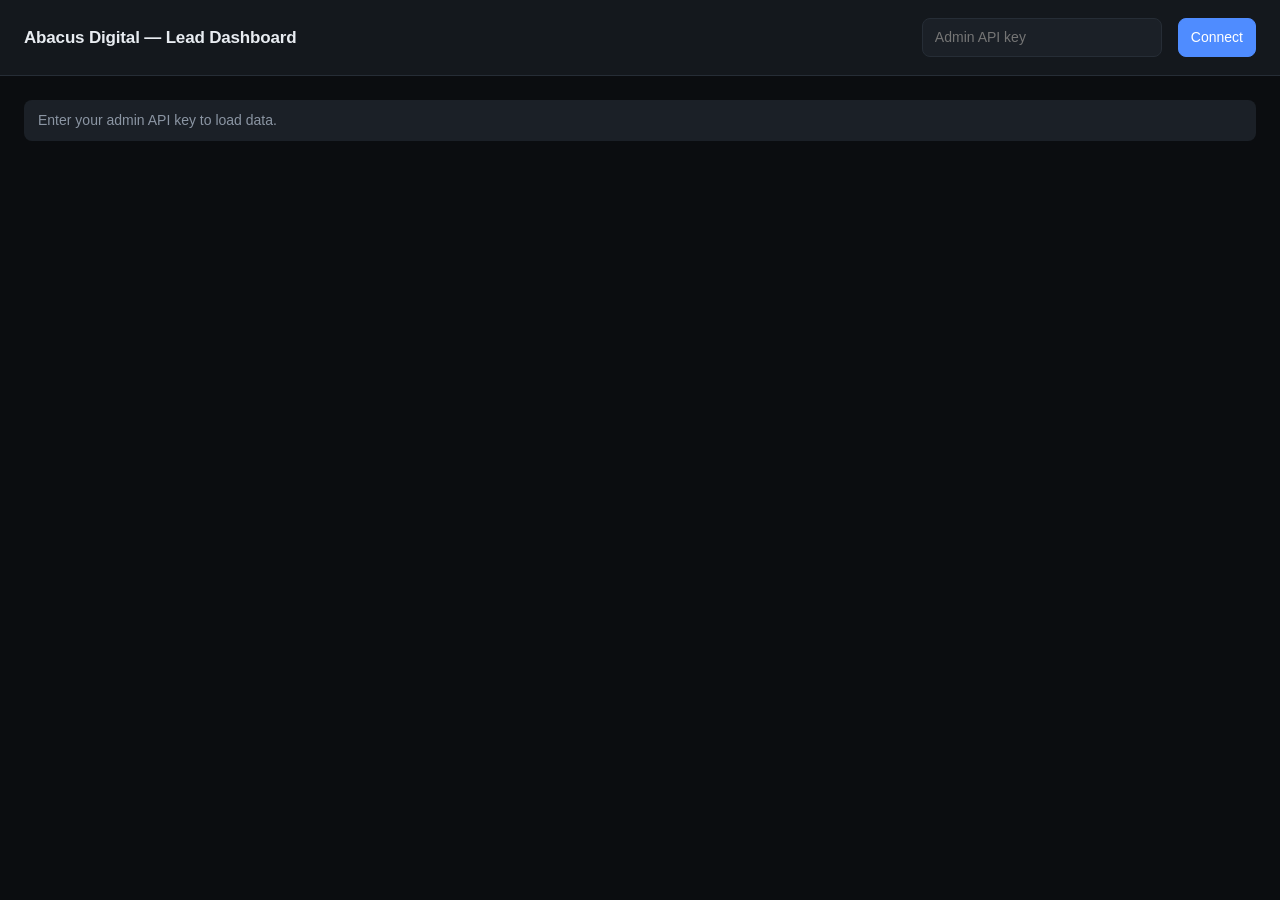
<file: backend/dashboard/index.html>
<!DOCTYPE html>
<html lang="en">
<head>
<meta charset="utf-8">
<meta name="viewport" content="width=device-width, initial-scale=1">
<title>Abacus Digital — Lead Dashboard</title>
<style>
  :root {
    --bg: #0b0d10;
    --panel: #14181d;
    --panel-2: #1b2027;
    --border: #262d36;
    --text: #e8ecf1;
    --muted: #8b95a3;
    --accent: #4f8cff;
    --good: #35c88a;
    --warn: #f0b429;
    --bad: #f0566d;
  }
  * { box-sizing: border-box; }
  body {
    margin: 0; background: var(--bg); color: var(--text);
    font: 14px/1.5 -apple-system, BlinkMacSystemFont, "Segoe UI", Roboto, sans-serif;
  }
  header {
    display: flex; align-items: center; gap: 16px; flex-wrap: wrap;
    padding: 18px 24px; border-bottom: 1px solid var(--border); background: var(--panel);
  }
  header h1 { font-size: 17px; margin: 0; font-weight: 600; letter-spacing: -0.01em; }
  header .spacer { flex: 1; }
  input, button, select {
    font: inherit; border-radius: 8px; border: 1px solid var(--border);
    background: var(--panel-2); color: var(--text); padding: 8px 12px;
  }
  button { cursor: pointer; }
  button:hover { border-color: var(--accent); }
  button.primary { background: var(--accent); border-color: var(--accent); color: #fff; }
  main { padding: 24px; max-width: 1400px; margin: 0 auto; }
  nav { display: flex; gap: 6px; margin-bottom: 20px; flex-wrap: wrap; }
  nav button { background: transparent; }
  nav button.active { background: var(--panel-2); border-color: var(--accent); color: var(--accent); }
  .metrics { display: grid; grid-template-columns: repeat(auto-fit, minmax(160px, 1fr)); gap: 12px; margin-bottom: 24px; }
  .metric { background: var(--panel); border: 1px solid var(--border); border-radius: 12px; padding: 14px 16px; }
  .metric .label { color: var(--muted); font-size: 11px; text-transform: uppercase; letter-spacing: 0.06em; }
  .metric .value { font-size: 24px; font-weight: 600; margin-top: 6px; letter-spacing: -0.02em; }
  .panel { background: var(--panel); border: 1px solid var(--border); border-radius: 12px; overflow: hidden; }
  table { width: 100%; border-collapse: collapse; }
  th, td { text-align: left; padding: 11px 14px; border-bottom: 1px solid var(--border); vertical-align: top; }
  th { color: var(--muted); font-size: 11px; text-transform: uppercase; letter-spacing: 0.06em; font-weight: 600; }
  tr:last-child td { border-bottom: none; }
  tr.clickable:hover { background: var(--panel-2); cursor: pointer; }
  .score { display: inline-block; padding: 2px 8px; border-radius: 20px; font-size: 12px; font-weight: 600; }
  .score.high { background: rgba(53,200,138,.15); color: var(--good); }
  .score.mid { background: rgba(240,180,41,.15); color: var(--warn); }
  .score.low { background: rgba(240,86,109,.15); color: var(--bad); }
  .muted { color: var(--muted); }
  .empty { padding: 40px; text-align: center; color: var(--muted); }
  .hidden { display: none; }
  dialog {
    background: var(--panel); color: var(--text); border: 1px solid var(--border);
    border-radius: 14px; max-width: 780px; width: 92%; padding: 0;
  }
  dialog::backdrop { background: rgba(0,0,0,.6); }
  .dialog-head { padding: 16px 20px; border-bottom: 1px solid var(--border); display: flex; align-items: center; }
  .dialog-body { padding: 20px; max-height: 65vh; overflow: auto; }
  .turn { margin-bottom: 14px; }
  .turn .role { font-size: 11px; text-transform: uppercase; letter-spacing: .06em; color: var(--muted); }
  .turn.user .role { color: var(--accent); }
  pre { white-space: pre-wrap; word-break: break-word; font: inherit; margin: 4px 0 0; }
  .brief { background: var(--panel-2); border-radius: 10px; padding: 16px; margin-bottom: 16px; }
  .toolbar { display: flex; gap: 8px; margin-bottom: 14px; flex-wrap: wrap; }
  .status-msg { padding: 10px 14px; border-radius: 8px; background: var(--panel-2); margin-bottom: 14px; }
</style>
</head>
<body>
<header>
  <h1>Abacus Digital — Lead Dashboard</h1>
  <div class="spacer"></div>
  <input id="key" type="password" placeholder="Admin API key" style="width:240px">
  <button class="primary" id="connect">Connect</button>
</header>

<main>
  <div id="status" class="status-msg muted">Enter your admin API key to load data.</div>

  <div id="app" class="hidden">
    <div class="metrics" id="metrics"></div>

    <nav>
      <button data-view="leads" class="active">Leads</button>
      <button data-view="briefs">Project Briefs</button>
      <button data-view="emails">Email Queue</button>
      <button data-view="escalations">Escalations</button>
    </nav>

    <div class="toolbar">
      <button id="refresh">Refresh</button>
      <button id="export">Export CSV</button>
      <button id="reindex">Re-index site content</button>
      <button id="crmsync">Sync to CRM</button>
    </div>

    <div class="panel"><div id="view"></div></div>
  </div>
</main>

<dialog id="detail">
  <div class="dialog-head">
    <strong id="detail-title">Session</strong>
    <div style="flex:1"></div>
    <button onclick="document.getElementById('detail').close()">Close</button>
  </div>
  <div class="dialog-body" id="detail-body"></div>
</dialog>

<script>
const $ = (id) => document.getElementById(id);
let apiKey = sessionStorage.getItem('abacus_admin_key') || '';
let currentView = 'leads';

function esc(s) {
  return String(s ?? '').replace(/[&<>"']/g, c => (
    {'&':'&amp;','<':'&lt;','>':'&gt;','"':'&quot;',"'":'&#39;'}[c]
  ));
}

async function api(path, options = {}) {
  const res = await fetch(path, {
    ...options,
    headers: { 'X-Admin-Key': apiKey, 'Content-Type': 'application/json', ...(options.headers || {}) },
  });
  if (!res.ok) throw new Error((await res.json().catch(() => ({}))).detail || `HTTP ${res.status}`);
  return res.json();
}

function setStatus(msg, isError) {
  $('status').textContent = msg;
  $('status').style.color = isError ? 'var(--bad)' : 'var(--muted)';
}

function scoreClass(s) { return s >= 0.6 ? 'high' : s >= 0.35 ? 'mid' : 'low'; }

async function loadMetrics() {
  const m = await api('/api/admin/metrics');
  const tiles = [
    ['Sessions', m.total_sessions],
    ['Leads', m.total_leads],
    ['Qualified', m.qualified_leads],
    ['Qualification rate', (m.qualification_rate * 100).toFixed(0) + '%'],
    ['Bookings', m.bookings],
    ['Briefs', m.briefs_generated],
    ['Record completeness', (m.record_completeness * 100).toFixed(0) + '%'],
    ['LLM spend', '$' + Number(m.total_llm_cost_usd).toFixed(4)],
    ['Cost / conversation', '$' + Number(m.cost_per_conversation_usd).toFixed(5)],
    ['Open escalations', m.open_escalations],
  ];
  $('metrics').innerHTML = tiles.map(([label, value]) => `
    <div class="metric"><div class="label">${esc(label)}</div><div class="value">${esc(value)}</div></div>
  `).join('');
}

async function loadLeads() {
  const { leads } = await api('/api/admin/leads?limit=200');
  if (!leads.length) return $('view').innerHTML = '<div class="empty">No leads captured yet.</div>';
  $('view').innerHTML = `<table><thead><tr>
      <th>Contact</th><th>Company</th><th>Interest</th><th>Budget</th>
      <th>Timeline</th><th>Score</th><th>Status</th><th>Summary</th>
    </tr></thead><tbody>${leads.map(l => `
      <tr class="clickable" data-session="${esc(l.session_id)}">
        <td>${esc(l.name || '—')}<div class="muted">${esc(l.email || '')}</div></td>
        <td>${esc(l.company || '—')}<div class="muted">${esc(l.business_type || '')}</div></td>
        <td>${esc(l.service_interest || '—')}${l.has_brief ? ' <span class="muted">· brief</span>' : ''}</td>
        <td>${esc((l.budget_band || '—').replace(/_/g, ' '))}</td>
        <td>${esc((l.timeline || '—').replace(/_/g, ' '))}</td>
        <td><span class="score ${scoreClass(l.qualification_score)}">${(l.qualification_score * 100).toFixed(0)}%</span></td>
        <td>${esc(l.status)}</td>
        <td class="muted">${esc(l.transcript_summary || l.pain_point || '')}</td>
      </tr>`).join('')}</tbody></table>`;

  document.querySelectorAll('tr[data-session]').forEach(row =>
    row.addEventListener('click', () => showSession(row.dataset.session)));
}

async function loadBriefs() {
  const { briefs } = await api('/api/admin/briefs');
  if (!briefs.length) return $('view').innerHTML = '<div class="empty">No project briefs yet.</div>';
  $('view').innerHTML = briefs.map(b => `
    <div class="brief" style="margin:16px">
      <strong>${esc(b.title)}</strong>
      <div class="muted" style="margin:6px 0 10px">${esc(b.created_at)} · session ${esc(b.session_id)}</div>
      <div>${esc(b.summary)}</div>
      <div style="margin-top:10px"><span class="muted">Recommended:</span> ${esc((b.recommended_services || []).join(', '))}</div>
      <div><span class="muted">Budget:</span> ${esc((b.budget_band || 'n/a').replace(/_/g,' '))} ·
           <span class="muted">Timeline:</span> ${esc((b.timeline || 'n/a').replace(/_/g,' '))}</div>
      ${(b.risk_flags || []).length ? `<div style="margin-top:8px;color:var(--warn)">Risks: ${esc(b.risk_flags.join('; '))}</div>` : ''}
    </div>`).join('');
}

async function loadEmails() {
  const { emails } = await api('/api/admin/emails');
  if (!emails.length) return $('view').innerHTML = '<div class="empty">No emails queued.</div>';
  $('view').innerHTML = `<table><thead><tr>
      <th>To</th><th>Subject</th><th>Status</th><th>Created</th><th></th>
    </tr></thead><tbody>${emails.map(e => `
      <tr>
        <td>${esc(e.to_email)}</td>
        <td>${esc(e.subject)}<details><summary class="muted">preview</summary><pre>${esc(e.body)}</pre></details></td>
        <td>${esc(e.status)}${e.error ? `<div class="muted">${esc(e.error)}</div>` : ''}</td>
        <td class="muted">${esc(e.created_at.slice(0, 16).replace('T', ' '))}</td>
        <td>${e.status === 'pending_approval' ? `
          <button data-approve="${esc(e.id)}">Approve &amp; send</button>
          <button data-reject="${esc(e.id)}">Reject</button>` : ''}</td>
      </tr>`).join('')}</tbody></table>`;

  document.querySelectorAll('[data-approve]').forEach(btn =>
    btn.addEventListener('click', () => decide(btn.dataset.approve, true)));
  document.querySelectorAll('[data-reject]').forEach(btn =>
    btn.addEventListener('click', () => decide(btn.dataset.reject, false)));
}

async function decide(emailId, approve) {
  try {
    await api('/api/admin/emails/approve', {
      method: 'POST',
      body: JSON.stringify({ email_id: emailId, approve }),
    });
    setStatus(approve ? 'Email approved and sent.' : 'Email rejected.');
    loadEmails();
  } catch (e) { setStatus(e.message, true); }
}

async function loadEscalations() {
  const { escalations } = await api('/api/admin/escalations');
  if (!escalations.length) return $('view').innerHTML = '<div class="empty">No open escalations.</div>';
  $('view').innerHTML = `<table><thead><tr>
      <th>Created</th><th>Session</th><th>Reason</th><th>Conversation</th>
    </tr></thead><tbody>${escalations.map(e => `
      <tr>
        <td class="muted">${esc(e.created_at.slice(0, 16).replace('T', ' '))}</td>
        <td class="muted">${esc(e.session_id.slice(0, 8))}</td>
        <td>${esc(e.reason)}</td>
        <td><details><summary class="muted">transcript</summary><pre>${esc(e.transcript_summary || '')}</pre></details></td>
      </tr>`).join('')}</tbody></table>`;
}

async function showSession(sessionId) {
  try {
    const data = await api(`/api/admin/sessions/${sessionId}`);
    $('detail-title').textContent = `Session ${sessionId.slice(0, 8)} · ${data.session.status}`;
    const brief = data.brief ? `
      <div class="brief">
        <strong>${esc(data.brief.title)}</strong>
        <p>${esc(data.brief.summary)}</p>
        <div><span class="muted">Goals:</span> ${esc((data.brief.goals || []).join('; ') || '—')}</div>
        <div><span class="muted">Recommended:</span> ${esc((data.brief.recommended_services || []).join(', '))}</div>
        <div><span class="muted">Open questions:</span> ${esc((data.brief.open_questions || []).join('; ') || '—')}</div>
      </div>` : '';
    const summary = data.session.summary
      ? `<div class="brief"><span class="muted">Summary:</span> ${esc(data.session.summary)}
         <div style="margin-top:6px"><span class="muted">Next step:</span> ${esc(data.session.next_step || '—')}</div></div>` : '';
    $('detail-body').innerHTML = summary + brief + data.transcript.map(t => `
      <div class="turn ${t.role}"><div class="role">${esc(t.role)}</div><pre>${esc(t.content)}</pre></div>
    `).join('');
    $('detail').showModal();
  } catch (e) { setStatus(e.message, true); }
}

const views = { leads: loadLeads, briefs: loadBriefs, emails: loadEmails, escalations: loadEscalations };

async function render() {
  try {
    $('view').innerHTML = '<div class="empty">Loading…</div>';
    await loadMetrics();
    await views[currentView]();
    setStatus('Connected.');
  } catch (e) {
    setStatus(e.message, true);
  }
}

$('connect').addEventListener('click', async () => {
  apiKey = $('key').value.trim();
  sessionStorage.setItem('abacus_admin_key', apiKey);
  $('app').classList.remove('hidden');
  render();
});

$('key').addEventListener('keydown', e => { if (e.key === 'Enter') $('connect').click(); });
$('refresh').addEventListener('click', render);

$('export').addEventListener('click', async () => {
  try {
    const res = await fetch('/api/admin/leads.csv', { headers: { 'X-Admin-Key': apiKey } });
    if (!res.ok) throw new Error(`HTTP ${res.status}`);
    const url = URL.createObjectURL(await res.blob());
    const a = Object.assign(document.createElement('a'), { href: url, download: 'abacus-leads.csv' });
    a.click();
    URL.revokeObjectURL(url);
  } catch (e) { setStatus(e.message, true); }
});

$('reindex').addEventListener('click', async () => {
  setStatus('Re-indexing site content… this can take a minute.');
  try {
    const r = await api('/api/admin/reindex', { method: 'POST', body: JSON.stringify({ crawl_site: true }) });
    setStatus(`Indexed ${r.documents_embedded} documents from ${r.total_chunks} chunks (${r.site_chunks} from the live site).`);
  } catch (e) { setStatus(e.message, true); }
});

$('crmsync').addEventListener('click', async () => {
  try {
    const r = await api('/api/admin/crm-sync', { method: 'POST' });
    setStatus(r.reason ? r.reason : `Mirrored ${r.synced} of ${r.considered} leads.`);
  } catch (e) { setStatus(e.message, true); }
});

document.querySelectorAll('nav button').forEach(btn => btn.addEventListener('click', () => {
  document.querySelectorAll('nav button').forEach(b => b.classList.remove('active'));
  btn.classList.add('active');
  currentView = btn.dataset.view;
  render();
}));

if (apiKey) { $('key').value = apiKey; $('connect').click(); }
</script>
</body>
</html>
</file>
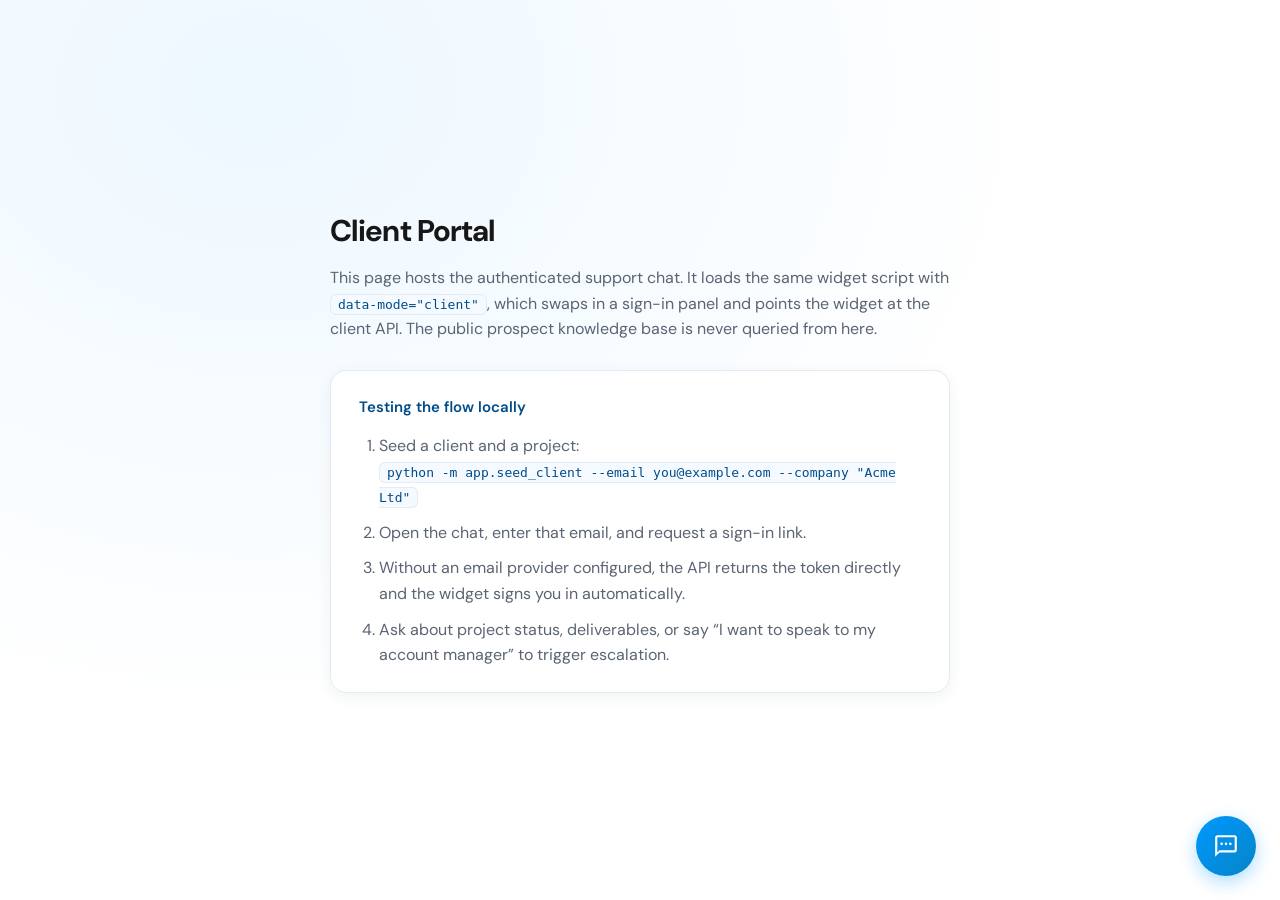
<file: widget/client.html>
<!DOCTYPE html>
<html lang="en">
<head>
<meta charset="utf-8">
<meta name="viewport" content="width=device-width, initial-scale=1">
<title>Abacus Digital — Client Portal (test page)</title>
<style>
    @import url('https://fonts.googleapis.com/css2?family=DM+Sans:wght@400;500;600;700&display=swap');

    :root {
        --blue: #0099FF;
        --blue-deep: #0684C7;
        --blue-darkest: #004C88;
        --blue-soft: #F4FAFF;
        --ink: #171717;
        --muted: #5A6472;
        --line: #E3EBF3;
    }

    * { box-sizing: border-box; margin: 0; padding: 0; }

    body {
        font-family: 'DM Sans', -apple-system, BlinkMacSystemFont, sans-serif;
        background: #FFFFFF;
        background-image: radial-gradient(ellipse at 20% 10%, rgba(0, 153, 255, 0.07) 0%, transparent 55%);
        color: var(--ink);
        min-height: 100vh;
        display: flex;
        align-items: center;
        justify-content: center;
        padding: 56px 24px;
        line-height: 1.6;
    }

    .card-wrap { width: 100%; max-width: 620px; }

    h1 {
        font-size: 30px;
        font-weight: 700;
        letter-spacing: -0.03em;
        margin-bottom: 10px;
    }

    .lede { color: var(--muted); margin-bottom: 28px; }

    code {
        background: var(--blue-soft);
        border: 1px solid var(--line);
        padding: 2px 7px;
        border-radius: 6px;
        font-size: 13px;
        color: var(--blue-darkest);
    }

    .steps {
        background: #FFFFFF;
        border: 1px solid var(--line);
        border-radius: 16px;
        padding: 24px 28px;
        box-shadow: 0 4px 16px rgba(16, 45, 74, 0.06);
    }

    .steps h2 {
        font-size: 15px;
        font-weight: 600;
        color: var(--blue-darkest);
        margin-bottom: 14px;
    }

    .steps ol { padding-left: 20px; color: var(--muted); }
    .steps li { margin-bottom: 10px; }
    .steps li:last-child { margin-bottom: 0; }
</style>
</head>
<body>
<div class="card-wrap">
    <h1>Client Portal</h1>
    <p class="lede">
        This page hosts the authenticated support chat. It loads the same widget script with
        <code>data-mode="client"</code>, which swaps in a sign-in panel and points the widget at the
        client API. The public prospect knowledge base is never queried from here.
    </p>

    <div class="steps">
        <h2>Testing the flow locally</h2>
        <ol>
            <li>Seed a client and a project:<br>
                <code>python -m app.seed_client --email you@example.com --company "Acme Ltd"</code></li>
            <li>Open the chat, enter that email, and request a sign-in link.</li>
            <li>Without an email provider configured, the API returns the token directly and the
                widget signs you in automatically.</li>
            <li>Ask about project status, deliverables, or say “I want to speak to my account
                manager” to trigger escalation.</li>
        </ol>
    </div>
</div>

<script src="./abacus-chat-widget.js?v=2026-08-13.2" data-mode="client"></script>
</body>
</html>
</file>
